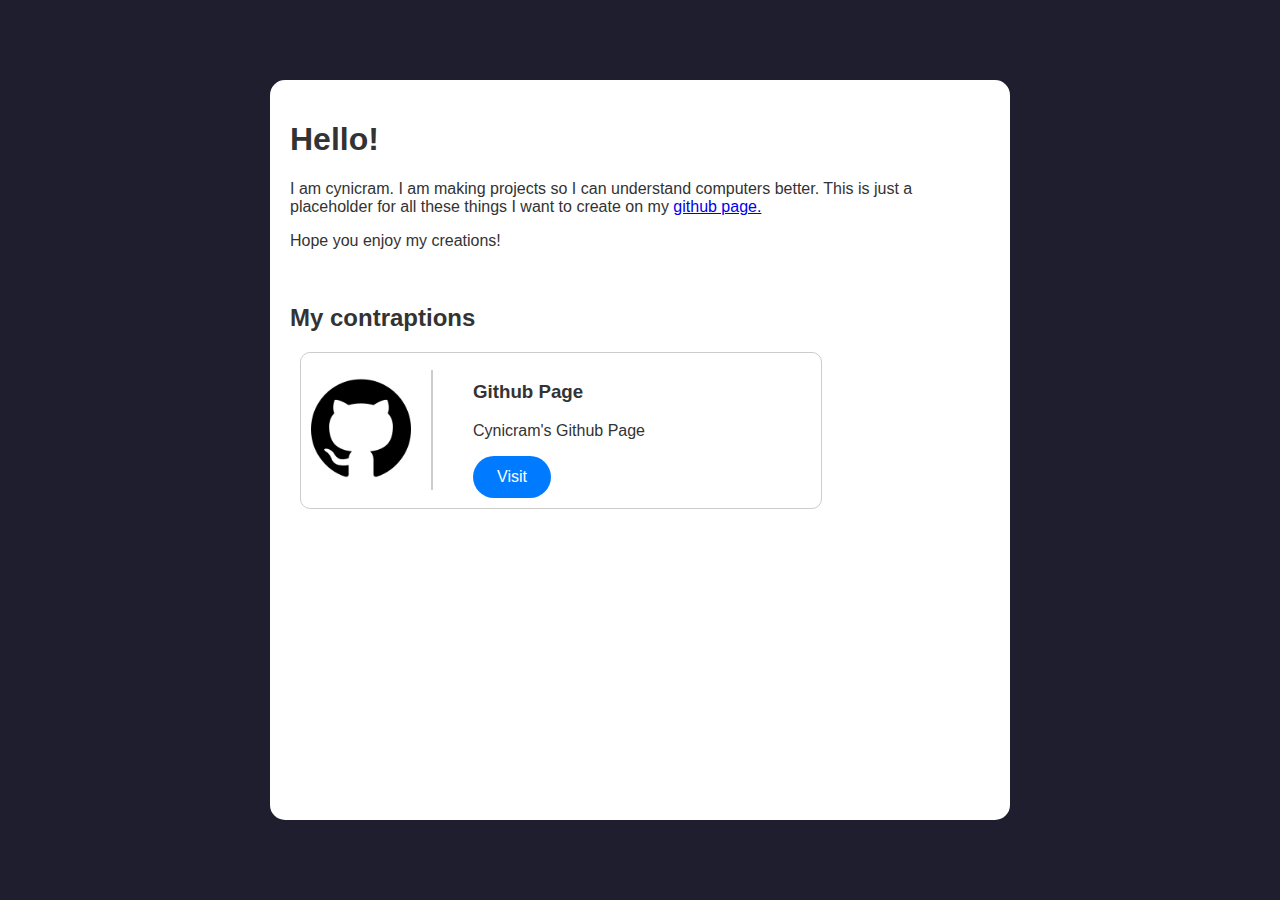
<file: index.html>
<!DOCTYPE html>
<html lang="en">
<meta charset="UTF-8">
<title>PLACEHOLDER</title>
<meta name="viewport" content="width=device-width,initial-scale=1">
<link rel="stylesheet" href="css/styles.css">
<style>
</style>
<script src=""></script>
<body>

<div class="container">
    <div class="square">

        <h1>Hello!</h1>
        <p>
            I am cynicram. I am making projects so I can understand computers better.
            This is just a placeholder for all these things I want to create on my <a href="https://github.com/cynicram" target="_blank">github page.</a>
        </p>
         <p>Hope you enjoy my creations!</p>
        <br>
        <h2>My contraptions</h2>
        <div class="inner-box-one">
            <div class="box-thumbnail-left">
                <a href="https://github.com/cynicram" target="_blank">
                    <img class="img-fluid rounded-start small-image" src="images/github_black.png" alt="github_black">
                </a>
            </div>
        
            <div class="vertical-line"></div>
        
            <div class="inner-box-right-body">
                <h3 class="right-card-title">Github Page</h3>
                <p class="right-card-text">Cynicram's Github Page</p>
                
                <a class="btn btn-primary stretched-link" href="https://github.com/cynicram?tab=projects" target="_blank">Visit</a>
            </div>
        </div>        

        </div>

    </div>
</div>

</body>
</html>
</file>
<file: css/styles.css>
body {
    font-family: 'Arial', sans-serif;
    background-color: #1E1E2F;
    color: #333; 
    margin: 0;
    height: 100vh; 
    display: flex;
    justify-content: center; 
}

header {
    background-color: #282c34; 
    padding: 20px;
    text-align: center;
}

.container {
    display: flex;
    justify-content: center; 
    align-items: center;
}

.square {
    width: 700px; 
    height: 700px; 
    background-color: #fff; 
    border: 20px solid #fff; 
    border-radius: 15px; 
}

.small-image {
    width: 100px; 
    height: auto; 
}

.inner-box-one {
    display: flex;
    width: 500px;
    height: auto;
    background-color: #fff; 
    border: 1px solid #ccc;
    border-radius: 10px;
    padding: 10px;
    margin: 10px;
    align-items: center;
}

.inner-box-right-body {
    margin-left: 20px;
    flex-grow: 1;
}

.inner-box-right-body a {
    color: inherit; 
    text-decoration: none; 
}

.vertical-line {
    width: 2px;
    background-color: #ccc;
    height: 120px;
    margin: 0 20px; 
}

.btn {
    display: inline-block;
    padding: 12px 24px;
    font-size: 16px;
    color: #fff !important; /* Forces white text color */
    background-color: #007bff; /* Button background color */
    border: none;
    border-radius: 30px;
    text-align: center;
    cursor: pointer;
    transition: background 0.3s ease, box-shadow 0.3s ease; /* Smooth transition */
    text-decoration: none; 
}

.btn:hover {
    background: linear-gradient(135deg, #0056b3 0%, #007bff 100%); 
    box-shadow: 0 4px 15px rgba(0, 0, 0, 0.2); 
}

.box-thumbnail-left a {
    display: inline-block; 
}

.box-thumbnail-left img {
    transition: transform 0.3s; 
}

.box-thumbnail-left a:hover img {
    transform: scale(1.1); 
}
</file>
